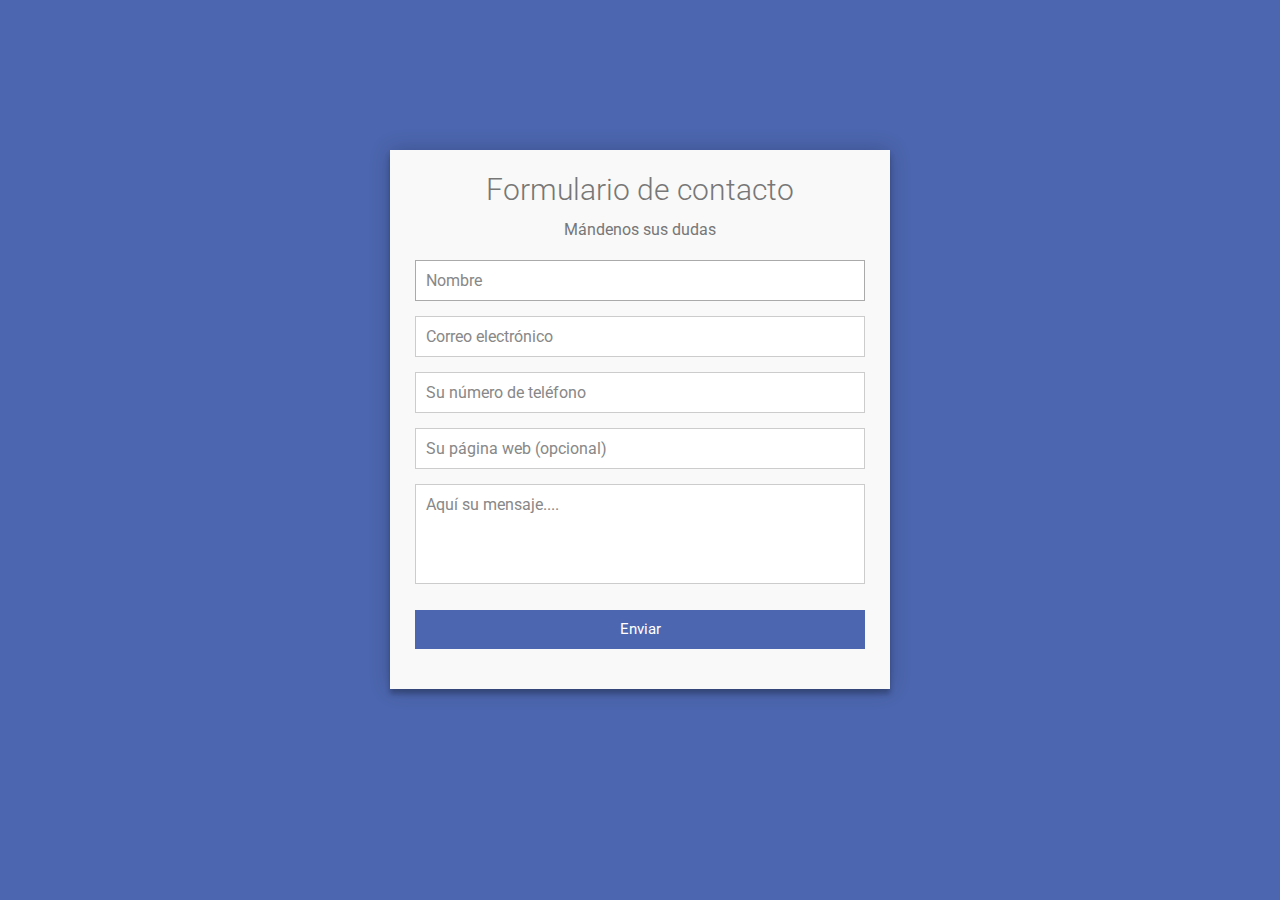
<file: formulario/index.html>
<!DOCTYPE html>
<html lang="en">
<head>
    <meta charset="UTF-8">
    <meta http-equiv="X-UA-Compatible" content="IE=edge">
    <meta name="viewport" content="width=device-width, initial-scale=1.0">
    <title>Document</title>
    <link rel="stylesheet" href="estilos.css">
    <script src="script.js"></script>
</head>
<body>
    <div class="container">  
        <form id="contact" action="" method="post">
        <h3>Formulario de contacto</h3>
        <h4>Mándenos sus dudas</h4>
        <fieldset>
            <input placeholder="Nombre" type="text" tabindex="1" minlenght="5" maxlength="20" required autofocus>
        </fieldset>
        <fieldset>
            <input placeholder="Correo electrónico" type="email" pattern="[a-z0-9._%+-]+@BigCorp.org" tabindex="2" required>
        </fieldset>
        <fieldset>
            <input placeholder="Su número de teléfono" type="tel" tabindex="3" pattern="[0-9]{9}" required>
        </fieldset>
        <fieldset>
            <input placeholder="Su página web (opcional)" type="url" tabindex="4">
        </fieldset>
        <fieldset>
            <textarea placeholder="Aquí su mensaje...." tabindex="5" required></textarea>
        </fieldset>
        <fieldset>
            <button name="submit" type="submit" id="contact-submit" data-submit="Enviando">Enviar</button>
        </fieldset>
        </form>
    </div>
</body>
</html>
</file>
<file: formulario/estilos.css>
@import url(https://fonts.googleapis.com/css?family=Roboto:400,300,600,400italic);
* {
margin: 0;
padding: 0;
box-sizing: border-box;
}

body {
font-family: "Roboto", Helvetica, Arial, sans-serif;
font-weight: 100;
font-size: 12px;
line-height: 30px;
color: #777;
background: #4c66af;
}

.container {
max-width: 500px;
width: 100%;
margin: 0 auto;
position: relative;
}

#contact input[type="text"],
#contact input[type="email"],
#contact input[type="tel"],
#contact input[type="url"],
#contact textarea,
#contact button[type="submit"] {
font: 400 16px/19px "Roboto", Helvetica, Arial, sans-serif;
}

#contact {
background: #F9F9F9;
padding: 25px;
margin: 150px 0;
box-shadow: 0 0 20px 0 rgba(0, 0, 0, 0.2), 0 5px 5px 0 rgba(0, 0, 0, 0.24);
}

#contact h3 {
display: block;
font-size: 30px;
font-weight: 300;
margin-bottom: 10px;
text-align: center;
}

#contact h4 {
margin: 5px 0 15px;
display: block;
font-size: 16px;
font-weight: 400;
text-align: center;
}

fieldset {
border: medium none !important;
margin: 0 0 10px;
min-width: 100%;
padding: 0;
width: 100%;
}

#contact input[type="text"],
#contact input[type="email"],
#contact input[type="tel"],
#contact input[type="url"],
#contact textarea {
width: 100%;
border: 1px solid #ccc;
background: #FFF;
margin: 0 0 5px;
padding: 10px;
}

#contact input[type="text"]:hover,
#contact input[type="email"]:hover,
#contact input[type="tel"]:hover,
#contact input[type="url"]:hover,
#contact textarea:hover {
transition: border-color 0.3s ease-in-out;
border: 1px solid #aaa;
}

#contact textarea {
height: 100px;
max-width: 100%;
resize: none;
}

#contact button[type="submit"] {
cursor: pointer;
width: 100%;
border: none;
background: #4c66af;
color: #FFF;
margin: 0 0 5px;
padding: 10px;
font-size: 15px;
}

#contact button[type="submit"]:hover {
background: #4359a0;
transition: background-color 0.3s ease-in-out;
}

#contact button[type="submit"]:active {
box-shadow: inset 0 1px 3px rgba(0, 0, 0, 0.5);
}

.copyright {
text-align: center;
}

#contact input:focus,
#contact textarea:focus {
outline: 0;
border: 1px solid #aaa;
}

::-webkit-input-placeholder {
color: #888;
}

:-moz-placeholder {
color: #888;
}

::-moz-placeholder {
color: #888;
}

:-ms-input-placeholder {
color: #888;
}
</file>
